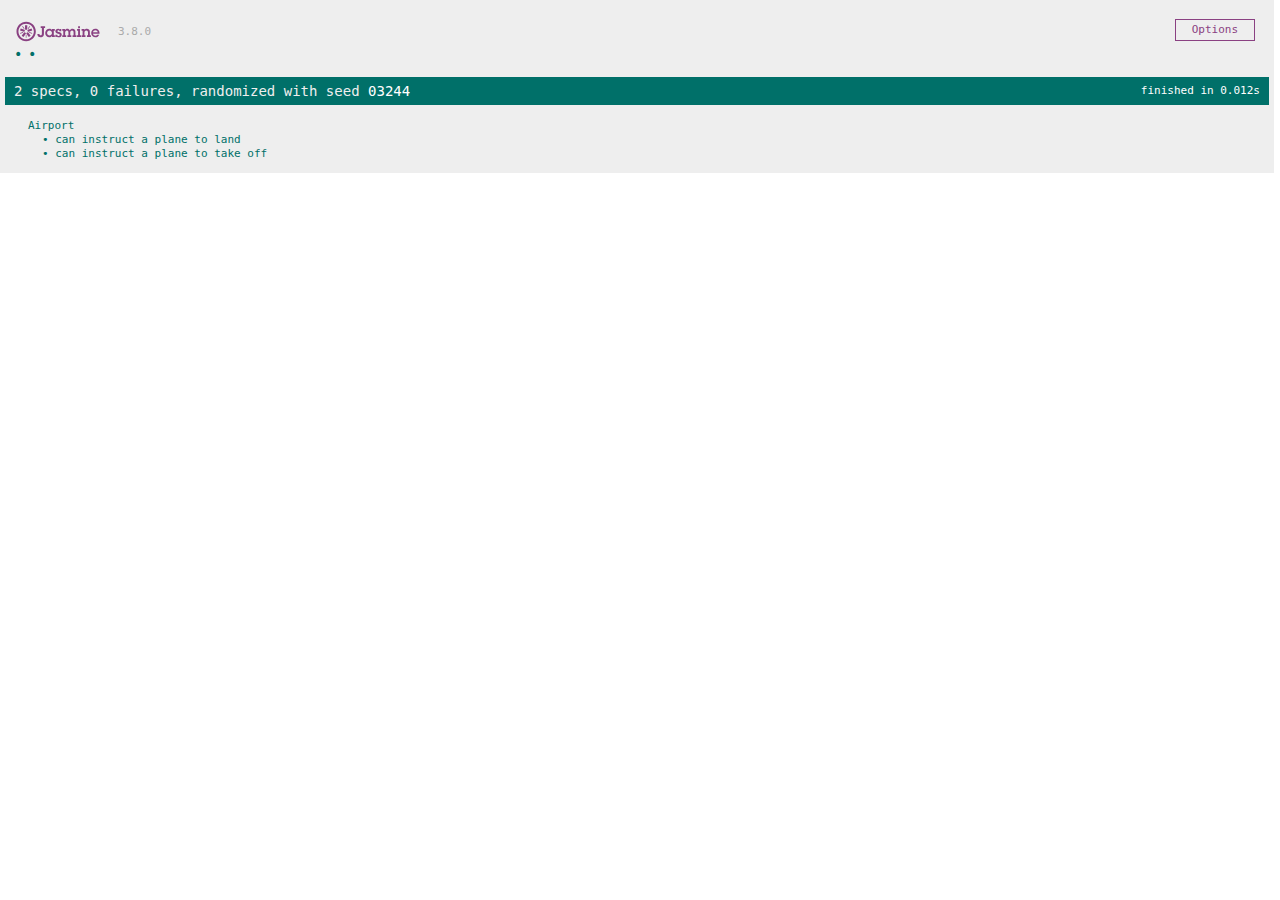
<file: Airport/SpecRunner.html>
<!DOCTYPE html>
<html>
<head>
  <meta charset="utf-8">
  <title>Jasmine Spec Runner v3.8.0</title>

  <link rel="shortcut icon" type="image/png" href="lib/jasmine-3.8.0/jasmine_favicon.png">
  <link rel="stylesheet" href="lib/jasmine-3.8.0/jasmine.css">

  <script src="lib/jasmine-3.8.0/jasmine.js"></script>
  <script src="lib/jasmine-3.8.0/jasmine-html.js"></script>
  <script src="lib/jasmine-3.8.0/boot.js"></script>

  <!-- include source files here... -->
  <script src="src/airport.js"></script>
  <script src="src/plane.js"></script>

  <!-- include spec files here... -->
  <script src="spec/airportSpec.js"></script>

</head>

<body>
</body>
</html>
</file>
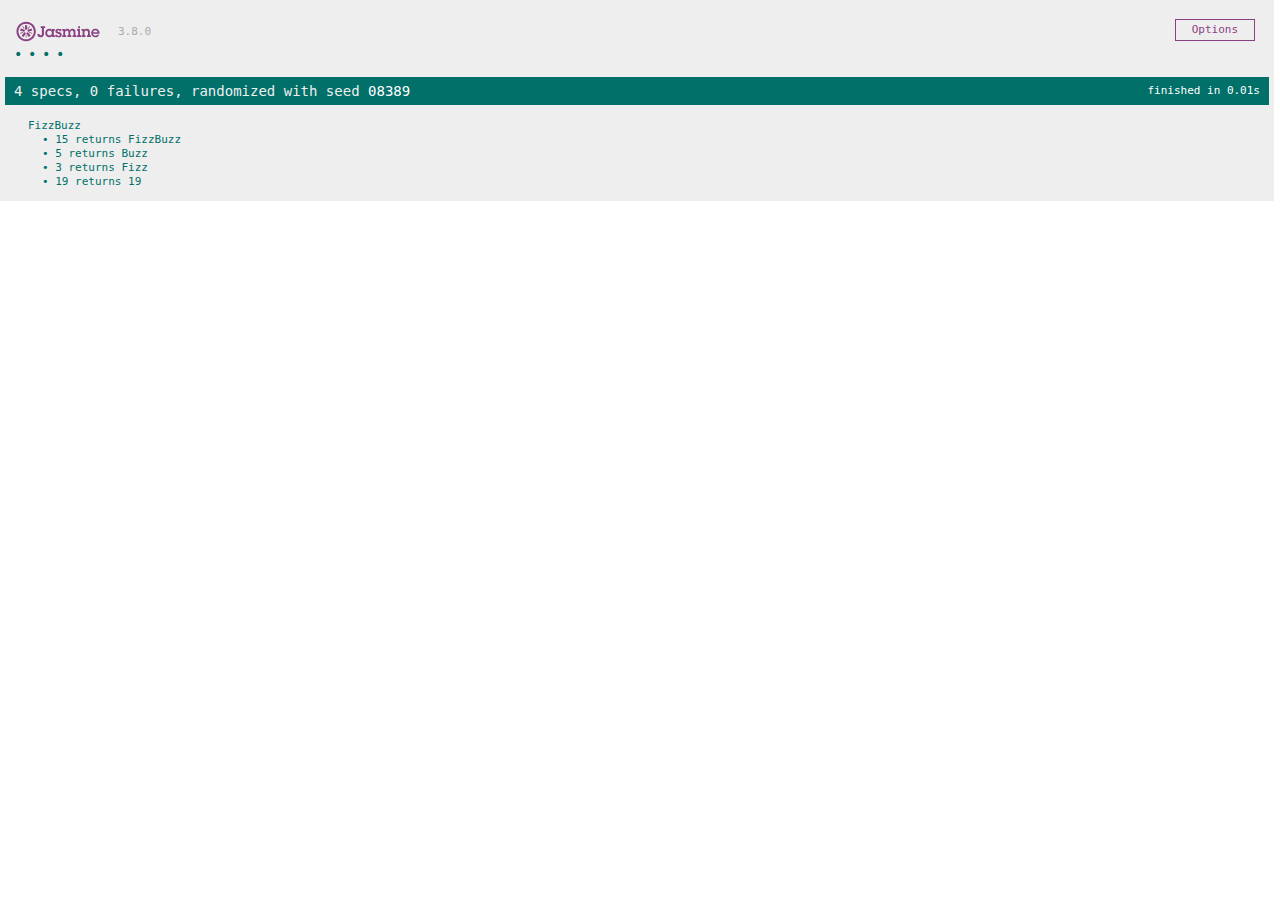
<file: FizzBuzz/SpecRunner.html>
<!DOCTYPE html>
<html>
<head>
  <meta charset="utf-8">
  <title>Jasmine Spec Runner v3.8.0</title>

  <link rel="shortcut icon" type="image/png" href="lib/jasmine-3.8.0/jasmine_favicon.png">
  <link rel="stylesheet" href="lib/jasmine-3.8.0/jasmine.css">

  <script src="lib/jasmine-3.8.0/jasmine.js"></script>
  <script src="lib/jasmine-3.8.0/jasmine-html.js"></script>
  <script src="lib/jasmine-3.8.0/boot.js"></script>

  <!-- include source files here... -->
  <script src="src/fizzbuzz.js"></script>

  <!-- include spec files here... -->
  <script src="spec/fizzbuzzSpec.js"></script>

</head>

<body>
</body>
</html>
</file>
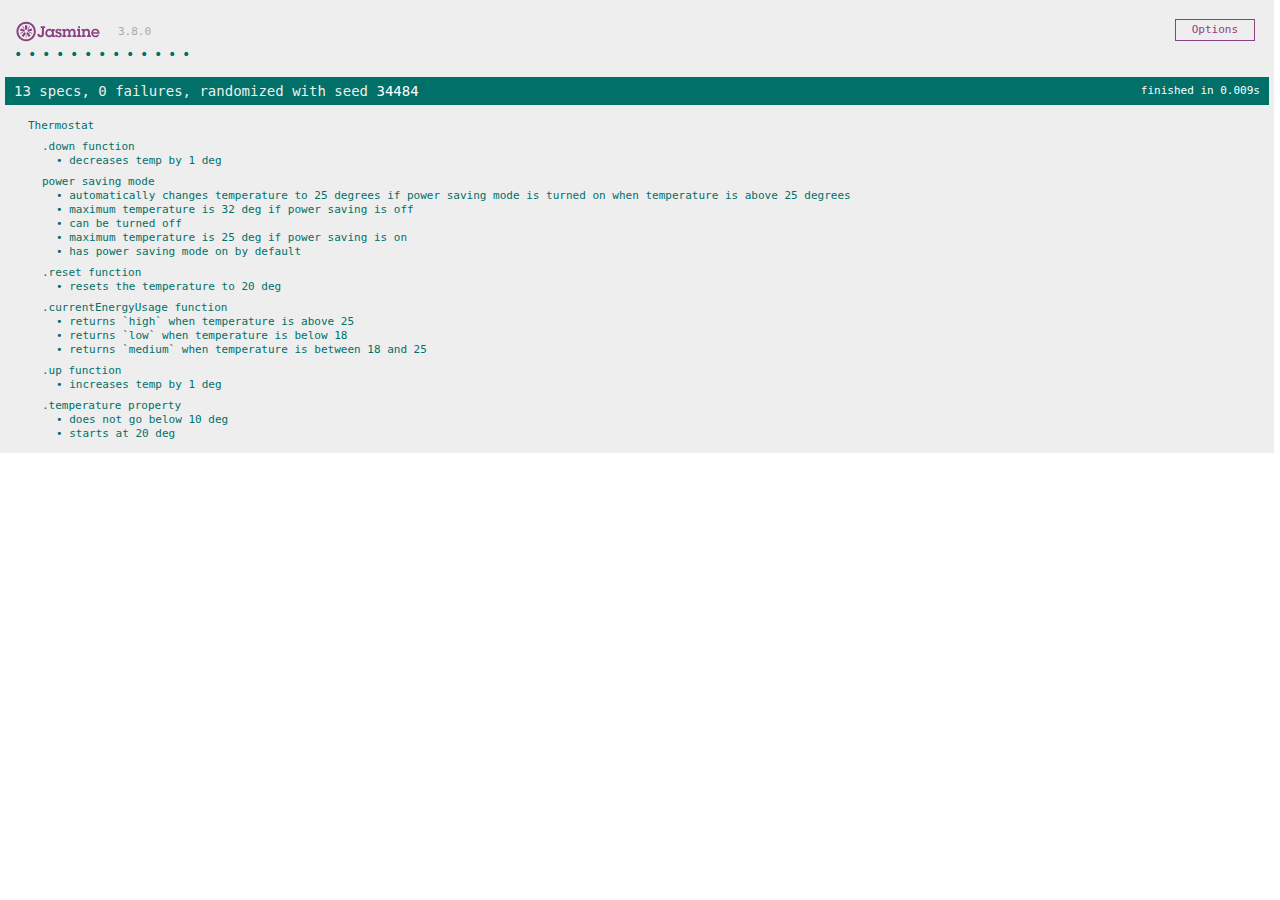
<file: Thermostat/SpecRunner.html>
<!DOCTYPE html>
<html>
<head>
  <meta charset="utf-8">
  <title>Jasmine Spec Runner v3.8.0</title>

  <link rel="shortcut icon" type="image/png" href="lib/jasmine-3.8.0/jasmine_favicon.png">
  <link rel="stylesheet" href="lib/jasmine-3.8.0/jasmine.css">

  <script src="lib/jasmine-3.8.0/jasmine.js"></script>
  <script src="lib/jasmine-3.8.0/jasmine-html.js"></script>
  <script src="lib/jasmine-3.8.0/boot.js"></script>

  <!-- include source files here... -->
  <script src="src/thermostat.js"></script>

  <!-- include spec files here... -->
  <script src="spec/thermostatSpec.js"></script>

</head>

<body>
</body>
</html>
</file>
<file: Airport/lib/jasmine-3.8.0/jasmine.css>
@charset "UTF-8";
body {
  overflow-y: scroll;
}

.jasmine_html-reporter {
  width: 100%;
  background-color: #eee;
  padding: 5px;
  margin: -8px;
  font-size: 11px;
  font-family: Monaco, "Lucida Console", monospace;
  line-height: 14px;
  color: #333;
}
.jasmine_html-reporter a {
  text-decoration: none;
}
.jasmine_html-reporter a:hover {
  text-decoration: underline;
}
.jasmine_html-reporter p, .jasmine_html-reporter h1, .jasmine_html-reporter h2, .jasmine_html-reporter h3, .jasmine_html-reporter h4, .jasmine_html-reporter h5, .jasmine_html-reporter h6 {
  margin: 0;
  line-height: 14px;
}
.jasmine_html-reporter .jasmine-banner,
.jasmine_html-reporter .jasmine-symbol-summary,
.jasmine_html-reporter .jasmine-summary,
.jasmine_html-reporter .jasmine-result-message,
.jasmine_html-reporter .jasmine-spec .jasmine-description,
.jasmine_html-reporter .jasmine-spec-detail .jasmine-description,
.jasmine_html-reporter .jasmine-alert .jasmine-bar,
.jasmine_html-reporter .jasmine-stack-trace {
  padding-left: 9px;
  padding-right: 9px;
}
.jasmine_html-reporter .jasmine-banner {
  position: relative;
}
.jasmine_html-reporter .jasmine-banner .jasmine-title {
  background: url("[data-uri]") no-repeat;
  background: url("[data-uri]") no-repeat, none;
  -moz-background-size: 100%;
  -o-background-size: 100%;
  -webkit-background-size: 100%;
  background-size: 100%;
  display: block;
  float: left;
  width: 90px;
  height: 25px;
}
.jasmine_html-reporter .jasmine-banner .jasmine-version {
  margin-left: 14px;
  position: relative;
  top: 6px;
}
.jasmine_html-reporter #jasmine_content {
  position: fixed;
  right: 100%;
}
.jasmine_html-reporter .jasmine-version {
  color: #aaa;
}
.jasmine_html-reporter .jasmine-banner {
  margin-top: 14px;
}
.jasmine_html-reporter .jasmine-duration {
  color: #fff;
  float: right;
  line-height: 28px;
  padding-right: 9px;
}
.jasmine_html-reporter .jasmine-symbol-summary {
  overflow: hidden;
  margin: 14px 0;
}
.jasmine_html-reporter .jasmine-symbol-summary li {
  display: inline-block;
  height: 10px;
  width: 14px;
  font-size: 16px;
}
.jasmine_html-reporter .jasmine-symbol-summary li.jasmine-passed {
  font-size: 14px;
}
.jasmine_html-reporter .jasmine-symbol-summary li.jasmine-passed:before {
  color: #007069;
  content: "•";
}
.jasmine_html-reporter .jasmine-symbol-summary li.jasmine-failed {
  line-height: 9px;
}
.jasmine_html-reporter .jasmine-symbol-summary li.jasmine-failed:before {
  color: #ca3a11;
  content: "×";
  font-weight: bold;
  margin-left: -1px;
}
.jasmine_html-reporter .jasmine-symbol-summary li.jasmine-excluded {
  font-size: 14px;
}
.jasmine_html-reporter .jasmine-symbol-summary li.jasmine-excluded:before {
  color: #bababa;
  content: "•";
}
.jasmine_html-reporter .jasmine-symbol-summary li.jasmine-excluded-no-display {
  font-size: 14px;
  display: none;
}
.jasmine_html-reporter .jasmine-symbol-summary li.jasmine-pending {
  line-height: 17px;
}
.jasmine_html-reporter .jasmine-symbol-summary li.jasmine-pending:before {
  color: #ba9d37;
  content: "*";
}
.jasmine_html-reporter .jasmine-symbol-summary li.jasmine-empty {
  font-size: 14px;
}
.jasmine_html-reporter .jasmine-symbol-summary li.jasmine-empty:before {
  color: #ba9d37;
  content: "•";
}
.jasmine_html-reporter .jasmine-run-options {
  float: right;
  margin-right: 5px;
  border: 1px solid #8a4182;
  color: #8a4182;
  position: relative;
  line-height: 20px;
}
.jasmine_html-reporter .jasmine-run-options .jasmine-trigger {
  cursor: pointer;
  padding: 8px 16px;
}
.jasmine_html-reporter .jasmine-run-options .jasmine-payload {
  position: absolute;
  display: none;
  right: -1px;
  border: 1px solid #8a4182;
  background-color: #eee;
  white-space: nowrap;
  padding: 4px 8px;
}
.jasmine_html-reporter .jasmine-run-options .jasmine-payload.jasmine-open {
  display: block;
}
.jasmine_html-reporter .jasmine-bar {
  line-height: 28px;
  font-size: 14px;
  display: block;
  color: #eee;
}
.jasmine_html-reporter .jasmine-bar.jasmine-failed, .jasmine_html-reporter .jasmine-bar.jasmine-errored {
  background-color: #ca3a11;
  border-bottom: 1px solid #eee;
}
.jasmine_html-reporter .jasmine-bar.jasmine-passed {
  background-color: #007069;
}
.jasmine_html-reporter .jasmine-bar.jasmine-incomplete {
  background-color: #bababa;
}
.jasmine_html-reporter .jasmine-bar.jasmine-skipped {
  background-color: #bababa;
}
.jasmine_html-reporter .jasmine-bar.jasmine-warning {
  background-color: #ba9d37;
  color: #333;
}
.jasmine_html-reporter .jasmine-bar.jasmine-menu {
  background-color: #fff;
  color: #aaa;
}
.jasmine_html-reporter .jasmine-bar.jasmine-menu a {
  color: #333;
}
.jasmine_html-reporter .jasmine-bar a {
  color: white;
}
.jasmine_html-reporter.jasmine-spec-list .jasmine-bar.jasmine-menu.jasmine-failure-list,
.jasmine_html-reporter.jasmine-spec-list .jasmine-results .jasmine-failures {
  display: none;
}
.jasmine_html-reporter.jasmine-failure-list .jasmine-bar.jasmine-menu.jasmine-spec-list,
.jasmine_html-reporter.jasmine-failure-list .jasmine-summary {
  display: none;
}
.jasmine_html-reporter .jasmine-results {
  margin-top: 14px;
}
.jasmine_html-reporter .jasmine-summary {
  margin-top: 14px;
}
.jasmine_html-reporter .jasmine-summary ul {
  list-style-type: none;
  margin-left: 14px;
  padding-top: 0;
  padding-left: 0;
}
.jasmine_html-reporter .jasmine-summary ul.jasmine-suite {
  margin-top: 7px;
  margin-bottom: 7px;
}
.jasmine_html-reporter .jasmine-summary li.jasmine-passed a {
  color: #007069;
}
.jasmine_html-reporter .jasmine-summary li.jasmine-failed a {
  color: #ca3a11;
}
.jasmine_html-reporter .jasmine-summary li.jasmine-empty a {
  color: #ba9d37;
}
.jasmine_html-reporter .jasmine-summary li.jasmine-pending a {
  color: #ba9d37;
}
.jasmine_html-reporter .jasmine-summary li.jasmine-excluded a {
  color: #bababa;
}
.jasmine_html-reporter .jasmine-specs li.jasmine-passed a:before {
  content: "• ";
}
.jasmine_html-reporter .jasmine-specs li.jasmine-failed a:before {
  content: "× ";
}
.jasmine_html-reporter .jasmine-specs li.jasmine-empty a:before {
  content: "* ";
}
.jasmine_html-reporter .jasmine-specs li.jasmine-pending a:before {
  content: "• ";
}
.jasmine_html-reporter .jasmine-specs li.jasmine-excluded a:before {
  content: "• ";
}
.jasmine_html-reporter .jasmine-description + .jasmine-suite {
  margin-top: 0;
}
.jasmine_html-reporter .jasmine-suite {
  margin-top: 14px;
}
.jasmine_html-reporter .jasmine-suite a {
  color: #333;
}
.jasmine_html-reporter .jasmine-failures .jasmine-spec-detail {
  margin-bottom: 28px;
}
.jasmine_html-reporter .jasmine-failures .jasmine-spec-detail .jasmine-description {
  background-color: #ca3a11;
  color: white;
}
.jasmine_html-reporter .jasmine-failures .jasmine-spec-detail .jasmine-description a {
  color: white;
}
.jasmine_html-reporter .jasmine-result-message {
  padding-top: 14px;
  color: #333;
  white-space: pre-wrap;
}
.jasmine_html-reporter .jasmine-result-message span.jasmine-result {
  display: block;
}
.jasmine_html-reporter .jasmine-stack-trace {
  margin: 5px 0 0 0;
  max-height: 224px;
  overflow: auto;
  line-height: 18px;
  color: #666;
  border: 1px solid #ddd;
  background: white;
  white-space: pre;
}
</file>
<file: FizzBuzz/lib/jasmine-3.8.0/jasmine.css>
@charset "UTF-8";
body {
  overflow-y: scroll;
}

.jasmine_html-reporter {
  width: 100%;
  background-color: #eee;
  padding: 5px;
  margin: -8px;
  font-size: 11px;
  font-family: Monaco, "Lucida Console", monospace;
  line-height: 14px;
  color: #333;
}
.jasmine_html-reporter a {
  text-decoration: none;
}
.jasmine_html-reporter a:hover {
  text-decoration: underline;
}
.jasmine_html-reporter p, .jasmine_html-reporter h1, .jasmine_html-reporter h2, .jasmine_html-reporter h3, .jasmine_html-reporter h4, .jasmine_html-reporter h5, .jasmine_html-reporter h6 {
  margin: 0;
  line-height: 14px;
}
.jasmine_html-reporter .jasmine-banner,
.jasmine_html-reporter .jasmine-symbol-summary,
.jasmine_html-reporter .jasmine-summary,
.jasmine_html-reporter .jasmine-result-message,
.jasmine_html-reporter .jasmine-spec .jasmine-description,
.jasmine_html-reporter .jasmine-spec-detail .jasmine-description,
.jasmine_html-reporter .jasmine-alert .jasmine-bar,
.jasmine_html-reporter .jasmine-stack-trace {
  padding-left: 9px;
  padding-right: 9px;
}
.jasmine_html-reporter .jasmine-banner {
  position: relative;
}
.jasmine_html-reporter .jasmine-banner .jasmine-title {
  background: url("[data-uri]") no-repeat;
  background: url("[data-uri]") no-repeat, none;
  -moz-background-size: 100%;
  -o-background-size: 100%;
  -webkit-background-size: 100%;
  background-size: 100%;
  display: block;
  float: left;
  width: 90px;
  height: 25px;
}
.jasmine_html-reporter .jasmine-banner .jasmine-version {
  margin-left: 14px;
  position: relative;
  top: 6px;
}
.jasmine_html-reporter #jasmine_content {
  position: fixed;
  right: 100%;
}
.jasmine_html-reporter .jasmine-version {
  color: #aaa;
}
.jasmine_html-reporter .jasmine-banner {
  margin-top: 14px;
}
.jasmine_html-reporter .jasmine-duration {
  color: #fff;
  float: right;
  line-height: 28px;
  padding-right: 9px;
}
.jasmine_html-reporter .jasmine-symbol-summary {
  overflow: hidden;
  margin: 14px 0;
}
.jasmine_html-reporter .jasmine-symbol-summary li {
  display: inline-block;
  height: 10px;
  width: 14px;
  font-size: 16px;
}
.jasmine_html-reporter .jasmine-symbol-summary li.jasmine-passed {
  font-size: 14px;
}
.jasmine_html-reporter .jasmine-symbol-summary li.jasmine-passed:before {
  color: #007069;
  content: "•";
}
.jasmine_html-reporter .jasmine-symbol-summary li.jasmine-failed {
  line-height: 9px;
}
.jasmine_html-reporter .jasmine-symbol-summary li.jasmine-failed:before {
  color: #ca3a11;
  content: "×";
  font-weight: bold;
  margin-left: -1px;
}
.jasmine_html-reporter .jasmine-symbol-summary li.jasmine-excluded {
  font-size: 14px;
}
.jasmine_html-reporter .jasmine-symbol-summary li.jasmine-excluded:before {
  color: #bababa;
  content: "•";
}
.jasmine_html-reporter .jasmine-symbol-summary li.jasmine-excluded-no-display {
  font-size: 14px;
  display: none;
}
.jasmine_html-reporter .jasmine-symbol-summary li.jasmine-pending {
  line-height: 17px;
}
.jasmine_html-reporter .jasmine-symbol-summary li.jasmine-pending:before {
  color: #ba9d37;
  content: "*";
}
.jasmine_html-reporter .jasmine-symbol-summary li.jasmine-empty {
  font-size: 14px;
}
.jasmine_html-reporter .jasmine-symbol-summary li.jasmine-empty:before {
  color: #ba9d37;
  content: "•";
}
.jasmine_html-reporter .jasmine-run-options {
  float: right;
  margin-right: 5px;
  border: 1px solid #8a4182;
  color: #8a4182;
  position: relative;
  line-height: 20px;
}
.jasmine_html-reporter .jasmine-run-options .jasmine-trigger {
  cursor: pointer;
  padding: 8px 16px;
}
.jasmine_html-reporter .jasmine-run-options .jasmine-payload {
  position: absolute;
  display: none;
  right: -1px;
  border: 1px solid #8a4182;
  background-color: #eee;
  white-space: nowrap;
  padding: 4px 8px;
}
.jasmine_html-reporter .jasmine-run-options .jasmine-payload.jasmine-open {
  display: block;
}
.jasmine_html-reporter .jasmine-bar {
  line-height: 28px;
  font-size: 14px;
  display: block;
  color: #eee;
}
.jasmine_html-reporter .jasmine-bar.jasmine-failed, .jasmine_html-reporter .jasmine-bar.jasmine-errored {
  background-color: #ca3a11;
  border-bottom: 1px solid #eee;
}
.jasmine_html-reporter .jasmine-bar.jasmine-passed {
  background-color: #007069;
}
.jasmine_html-reporter .jasmine-bar.jasmine-incomplete {
  background-color: #bababa;
}
.jasmine_html-reporter .jasmine-bar.jasmine-skipped {
  background-color: #bababa;
}
.jasmine_html-reporter .jasmine-bar.jasmine-warning {
  background-color: #ba9d37;
  color: #333;
}
.jasmine_html-reporter .jasmine-bar.jasmine-menu {
  background-color: #fff;
  color: #aaa;
}
.jasmine_html-reporter .jasmine-bar.jasmine-menu a {
  color: #333;
}
.jasmine_html-reporter .jasmine-bar a {
  color: white;
}
.jasmine_html-reporter.jasmine-spec-list .jasmine-bar.jasmine-menu.jasmine-failure-list,
.jasmine_html-reporter.jasmine-spec-list .jasmine-results .jasmine-failures {
  display: none;
}
.jasmine_html-reporter.jasmine-failure-list .jasmine-bar.jasmine-menu.jasmine-spec-list,
.jasmine_html-reporter.jasmine-failure-list .jasmine-summary {
  display: none;
}
.jasmine_html-reporter .jasmine-results {
  margin-top: 14px;
}
.jasmine_html-reporter .jasmine-summary {
  margin-top: 14px;
}
.jasmine_html-reporter .jasmine-summary ul {
  list-style-type: none;
  margin-left: 14px;
  padding-top: 0;
  padding-left: 0;
}
.jasmine_html-reporter .jasmine-summary ul.jasmine-suite {
  margin-top: 7px;
  margin-bottom: 7px;
}
.jasmine_html-reporter .jasmine-summary li.jasmine-passed a {
  color: #007069;
}
.jasmine_html-reporter .jasmine-summary li.jasmine-failed a {
  color: #ca3a11;
}
.jasmine_html-reporter .jasmine-summary li.jasmine-empty a {
  color: #ba9d37;
}
.jasmine_html-reporter .jasmine-summary li.jasmine-pending a {
  color: #ba9d37;
}
.jasmine_html-reporter .jasmine-summary li.jasmine-excluded a {
  color: #bababa;
}
.jasmine_html-reporter .jasmine-specs li.jasmine-passed a:before {
  content: "• ";
}
.jasmine_html-reporter .jasmine-specs li.jasmine-failed a:before {
  content: "× ";
}
.jasmine_html-reporter .jasmine-specs li.jasmine-empty a:before {
  content: "* ";
}
.jasmine_html-reporter .jasmine-specs li.jasmine-pending a:before {
  content: "• ";
}
.jasmine_html-reporter .jasmine-specs li.jasmine-excluded a:before {
  content: "• ";
}
.jasmine_html-reporter .jasmine-description + .jasmine-suite {
  margin-top: 0;
}
.jasmine_html-reporter .jasmine-suite {
  margin-top: 14px;
}
.jasmine_html-reporter .jasmine-suite a {
  color: #333;
}
.jasmine_html-reporter .jasmine-failures .jasmine-spec-detail {
  margin-bottom: 28px;
}
.jasmine_html-reporter .jasmine-failures .jasmine-spec-detail .jasmine-description {
  background-color: #ca3a11;
  color: white;
}
.jasmine_html-reporter .jasmine-failures .jasmine-spec-detail .jasmine-description a {
  color: white;
}
.jasmine_html-reporter .jasmine-result-message {
  padding-top: 14px;
  color: #333;
  white-space: pre-wrap;
}
.jasmine_html-reporter .jasmine-result-message span.jasmine-result {
  display: block;
}
.jasmine_html-reporter .jasmine-stack-trace {
  margin: 5px 0 0 0;
  max-height: 224px;
  overflow: auto;
  line-height: 18px;
  color: #666;
  border: 1px solid #ddd;
  background: white;
  white-space: pre;
}
</file>
<file: Thermostat/lib/jasmine-3.8.0/jasmine.css>
@charset "UTF-8";
body {
  overflow-y: scroll;
}

.jasmine_html-reporter {
  width: 100%;
  background-color: #eee;
  padding: 5px;
  margin: -8px;
  font-size: 11px;
  font-family: Monaco, "Lucida Console", monospace;
  line-height: 14px;
  color: #333;
}
.jasmine_html-reporter a {
  text-decoration: none;
}
.jasmine_html-reporter a:hover {
  text-decoration: underline;
}
.jasmine_html-reporter p, .jasmine_html-reporter h1, .jasmine_html-reporter h2, .jasmine_html-reporter h3, .jasmine_html-reporter h4, .jasmine_html-reporter h5, .jasmine_html-reporter h6 {
  margin: 0;
  line-height: 14px;
}
.jasmine_html-reporter .jasmine-banner,
.jasmine_html-reporter .jasmine-symbol-summary,
.jasmine_html-reporter .jasmine-summary,
.jasmine_html-reporter .jasmine-result-message,
.jasmine_html-reporter .jasmine-spec .jasmine-description,
.jasmine_html-reporter .jasmine-spec-detail .jasmine-description,
.jasmine_html-reporter .jasmine-alert .jasmine-bar,
.jasmine_html-reporter .jasmine-stack-trace {
  padding-left: 9px;
  padding-right: 9px;
}
.jasmine_html-reporter .jasmine-banner {
  position: relative;
}
.jasmine_html-reporter .jasmine-banner .jasmine-title {
  background: url("[data-uri]") no-repeat;
  background: url("[data-uri]") no-repeat, none;
  -moz-background-size: 100%;
  -o-background-size: 100%;
  -webkit-background-size: 100%;
  background-size: 100%;
  display: block;
  float: left;
  width: 90px;
  height: 25px;
}
.jasmine_html-reporter .jasmine-banner .jasmine-version {
  margin-left: 14px;
  position: relative;
  top: 6px;
}
.jasmine_html-reporter #jasmine_content {
  position: fixed;
  right: 100%;
}
.jasmine_html-reporter .jasmine-version {
  color: #aaa;
}
.jasmine_html-reporter .jasmine-banner {
  margin-top: 14px;
}
.jasmine_html-reporter .jasmine-duration {
  color: #fff;
  float: right;
  line-height: 28px;
  padding-right: 9px;
}
.jasmine_html-reporter .jasmine-symbol-summary {
  overflow: hidden;
  margin: 14px 0;
}
.jasmine_html-reporter .jasmine-symbol-summary li {
  display: inline-block;
  height: 10px;
  width: 14px;
  font-size: 16px;
}
.jasmine_html-reporter .jasmine-symbol-summary li.jasmine-passed {
  font-size: 14px;
}
.jasmine_html-reporter .jasmine-symbol-summary li.jasmine-passed:before {
  color: #007069;
  content: "•";
}
.jasmine_html-reporter .jasmine-symbol-summary li.jasmine-failed {
  line-height: 9px;
}
.jasmine_html-reporter .jasmine-symbol-summary li.jasmine-failed:before {
  color: #ca3a11;
  content: "×";
  font-weight: bold;
  margin-left: -1px;
}
.jasmine_html-reporter .jasmine-symbol-summary li.jasmine-excluded {
  font-size: 14px;
}
.jasmine_html-reporter .jasmine-symbol-summary li.jasmine-excluded:before {
  color: #bababa;
  content: "•";
}
.jasmine_html-reporter .jasmine-symbol-summary li.jasmine-excluded-no-display {
  font-size: 14px;
  display: none;
}
.jasmine_html-reporter .jasmine-symbol-summary li.jasmine-pending {
  line-height: 17px;
}
.jasmine_html-reporter .jasmine-symbol-summary li.jasmine-pending:before {
  color: #ba9d37;
  content: "*";
}
.jasmine_html-reporter .jasmine-symbol-summary li.jasmine-empty {
  font-size: 14px;
}
.jasmine_html-reporter .jasmine-symbol-summary li.jasmine-empty:before {
  color: #ba9d37;
  content: "•";
}
.jasmine_html-reporter .jasmine-run-options {
  float: right;
  margin-right: 5px;
  border: 1px solid #8a4182;
  color: #8a4182;
  position: relative;
  line-height: 20px;
}
.jasmine_html-reporter .jasmine-run-options .jasmine-trigger {
  cursor: pointer;
  padding: 8px 16px;
}
.jasmine_html-reporter .jasmine-run-options .jasmine-payload {
  position: absolute;
  display: none;
  right: -1px;
  border: 1px solid #8a4182;
  background-color: #eee;
  white-space: nowrap;
  padding: 4px 8px;
}
.jasmine_html-reporter .jasmine-run-options .jasmine-payload.jasmine-open {
  display: block;
}
.jasmine_html-reporter .jasmine-bar {
  line-height: 28px;
  font-size: 14px;
  display: block;
  color: #eee;
}
.jasmine_html-reporter .jasmine-bar.jasmine-failed, .jasmine_html-reporter .jasmine-bar.jasmine-errored {
  background-color: #ca3a11;
  border-bottom: 1px solid #eee;
}
.jasmine_html-reporter .jasmine-bar.jasmine-passed {
  background-color: #007069;
}
.jasmine_html-reporter .jasmine-bar.jasmine-incomplete {
  background-color: #bababa;
}
.jasmine_html-reporter .jasmine-bar.jasmine-skipped {
  background-color: #bababa;
}
.jasmine_html-reporter .jasmine-bar.jasmine-warning {
  background-color: #ba9d37;
  color: #333;
}
.jasmine_html-reporter .jasmine-bar.jasmine-menu {
  background-color: #fff;
  color: #aaa;
}
.jasmine_html-reporter .jasmine-bar.jasmine-menu a {
  color: #333;
}
.jasmine_html-reporter .jasmine-bar a {
  color: white;
}
.jasmine_html-reporter.jasmine-spec-list .jasmine-bar.jasmine-menu.jasmine-failure-list,
.jasmine_html-reporter.jasmine-spec-list .jasmine-results .jasmine-failures {
  display: none;
}
.jasmine_html-reporter.jasmine-failure-list .jasmine-bar.jasmine-menu.jasmine-spec-list,
.jasmine_html-reporter.jasmine-failure-list .jasmine-summary {
  display: none;
}
.jasmine_html-reporter .jasmine-results {
  margin-top: 14px;
}
.jasmine_html-reporter .jasmine-summary {
  margin-top: 14px;
}
.jasmine_html-reporter .jasmine-summary ul {
  list-style-type: none;
  margin-left: 14px;
  padding-top: 0;
  padding-left: 0;
}
.jasmine_html-reporter .jasmine-summary ul.jasmine-suite {
  margin-top: 7px;
  margin-bottom: 7px;
}
.jasmine_html-reporter .jasmine-summary li.jasmine-passed a {
  color: #007069;
}
.jasmine_html-reporter .jasmine-summary li.jasmine-failed a {
  color: #ca3a11;
}
.jasmine_html-reporter .jasmine-summary li.jasmine-empty a {
  color: #ba9d37;
}
.jasmine_html-reporter .jasmine-summary li.jasmine-pending a {
  color: #ba9d37;
}
.jasmine_html-reporter .jasmine-summary li.jasmine-excluded a {
  color: #bababa;
}
.jasmine_html-reporter .jasmine-specs li.jasmine-passed a:before {
  content: "• ";
}
.jasmine_html-reporter .jasmine-specs li.jasmine-failed a:before {
  content: "× ";
}
.jasmine_html-reporter .jasmine-specs li.jasmine-empty a:before {
  content: "* ";
}
.jasmine_html-reporter .jasmine-specs li.jasmine-pending a:before {
  content: "• ";
}
.jasmine_html-reporter .jasmine-specs li.jasmine-excluded a:before {
  content: "• ";
}
.jasmine_html-reporter .jasmine-description + .jasmine-suite {
  margin-top: 0;
}
.jasmine_html-reporter .jasmine-suite {
  margin-top: 14px;
}
.jasmine_html-reporter .jasmine-suite a {
  color: #333;
}
.jasmine_html-reporter .jasmine-failures .jasmine-spec-detail {
  margin-bottom: 28px;
}
.jasmine_html-reporter .jasmine-failures .jasmine-spec-detail .jasmine-description {
  background-color: #ca3a11;
  color: white;
}
.jasmine_html-reporter .jasmine-failures .jasmine-spec-detail .jasmine-description a {
  color: white;
}
.jasmine_html-reporter .jasmine-result-message {
  padding-top: 14px;
  color: #333;
  white-space: pre-wrap;
}
.jasmine_html-reporter .jasmine-result-message span.jasmine-result {
  display: block;
}
.jasmine_html-reporter .jasmine-stack-trace {
  margin: 5px 0 0 0;
  max-height: 224px;
  overflow: auto;
  line-height: 18px;
  color: #666;
  border: 1px solid #ddd;
  background: white;
  white-space: pre;
}
</file>
